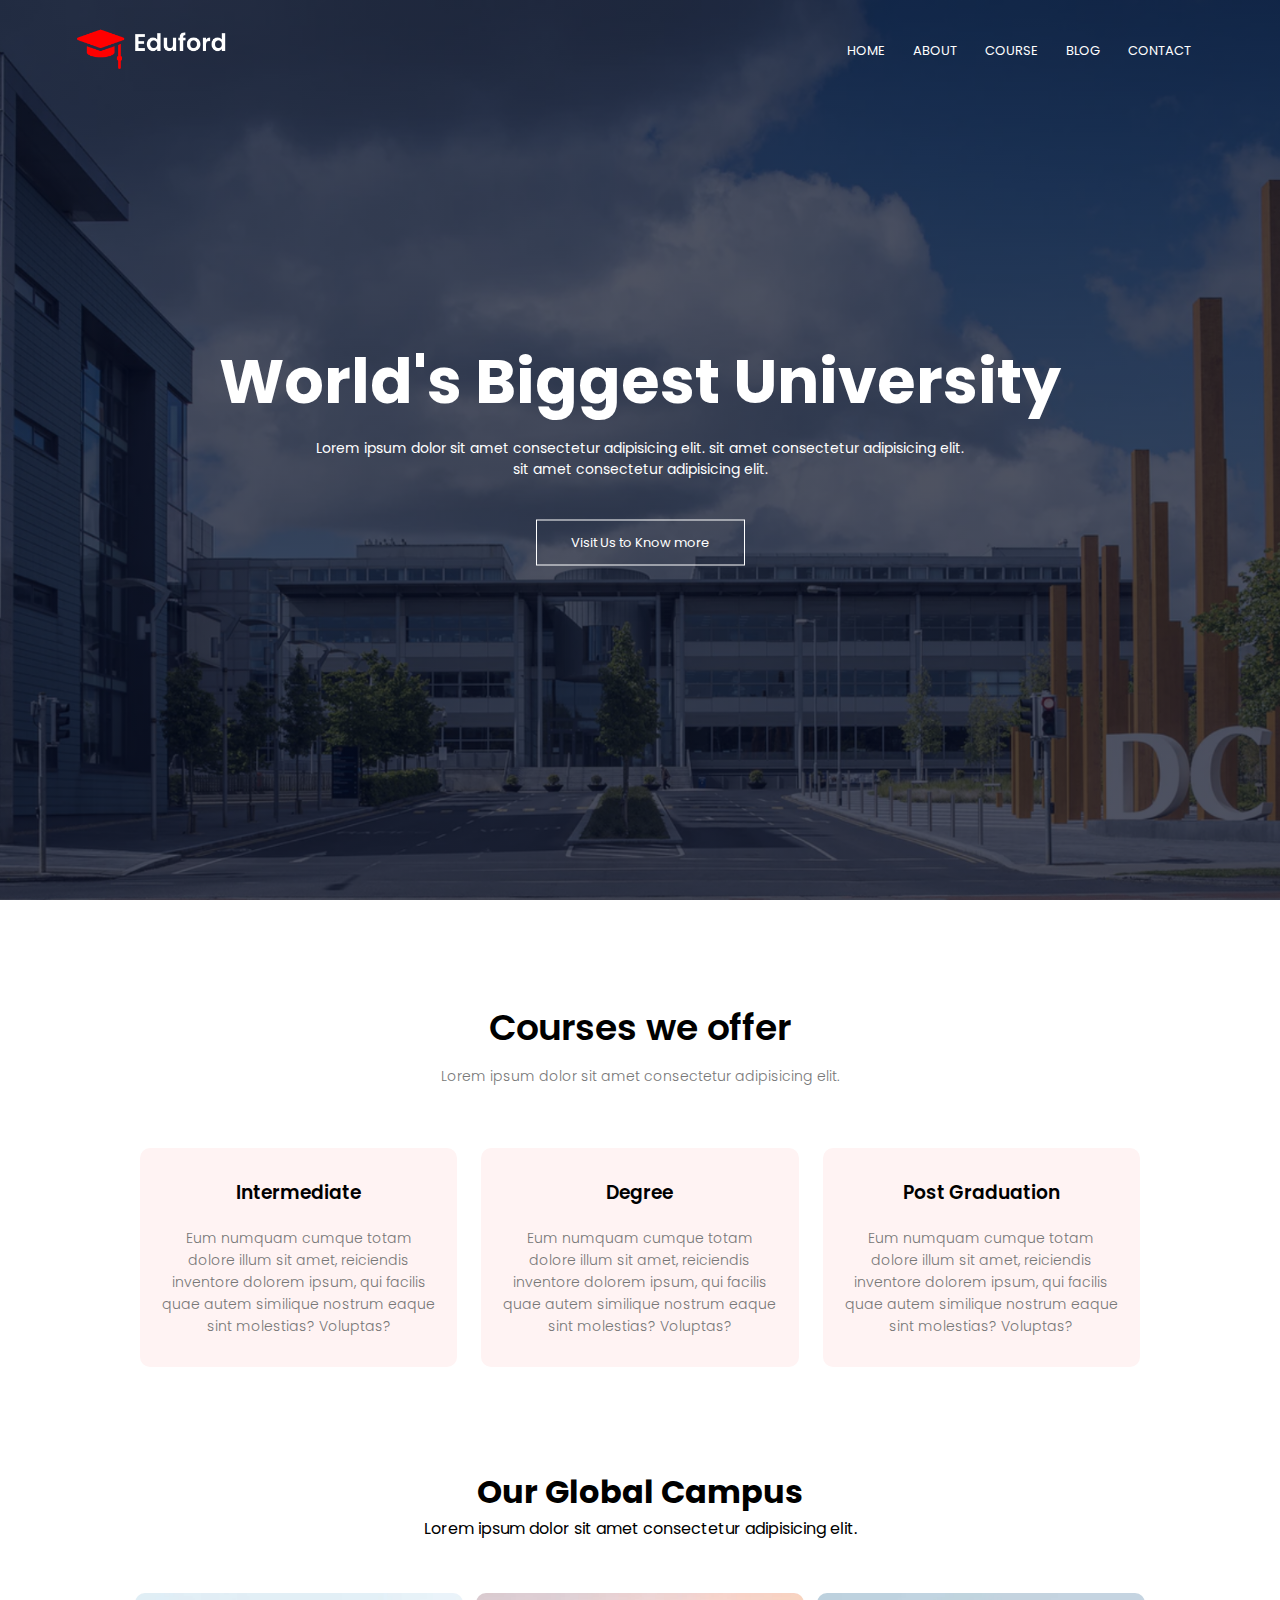
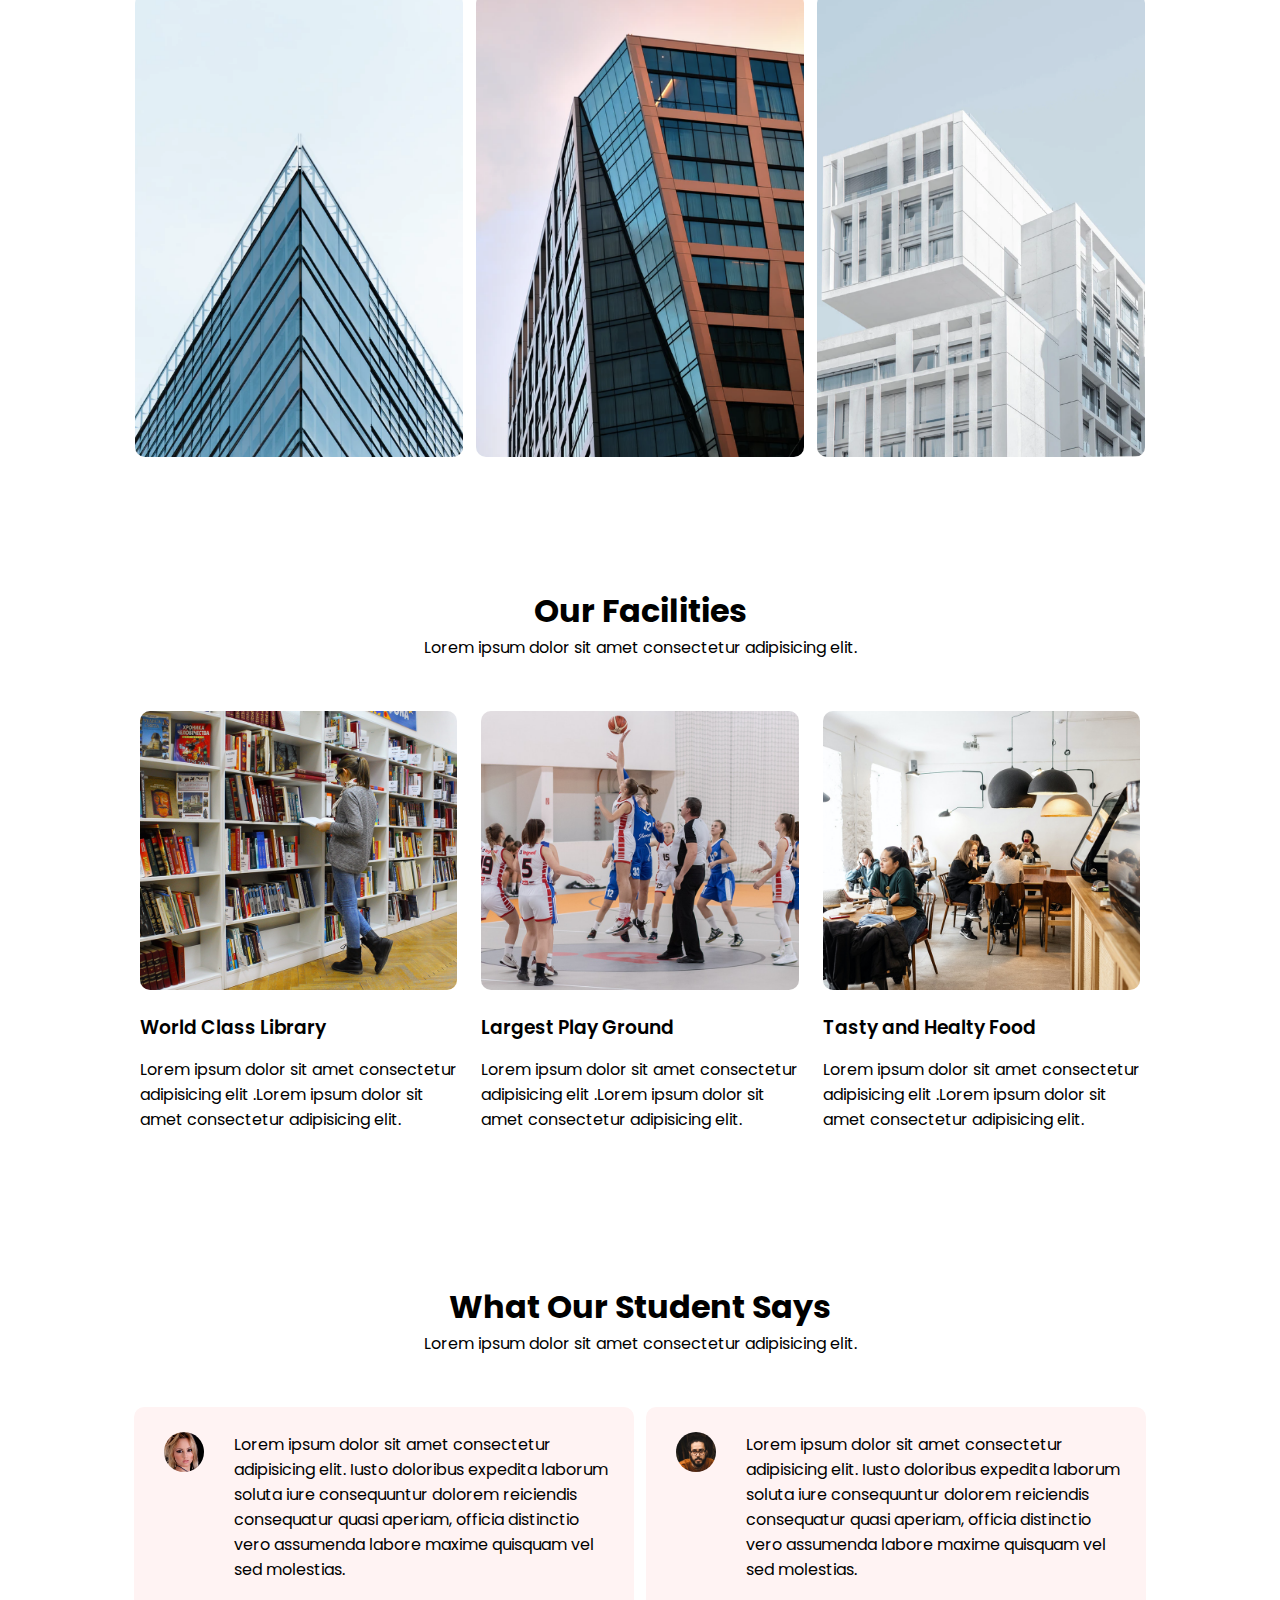
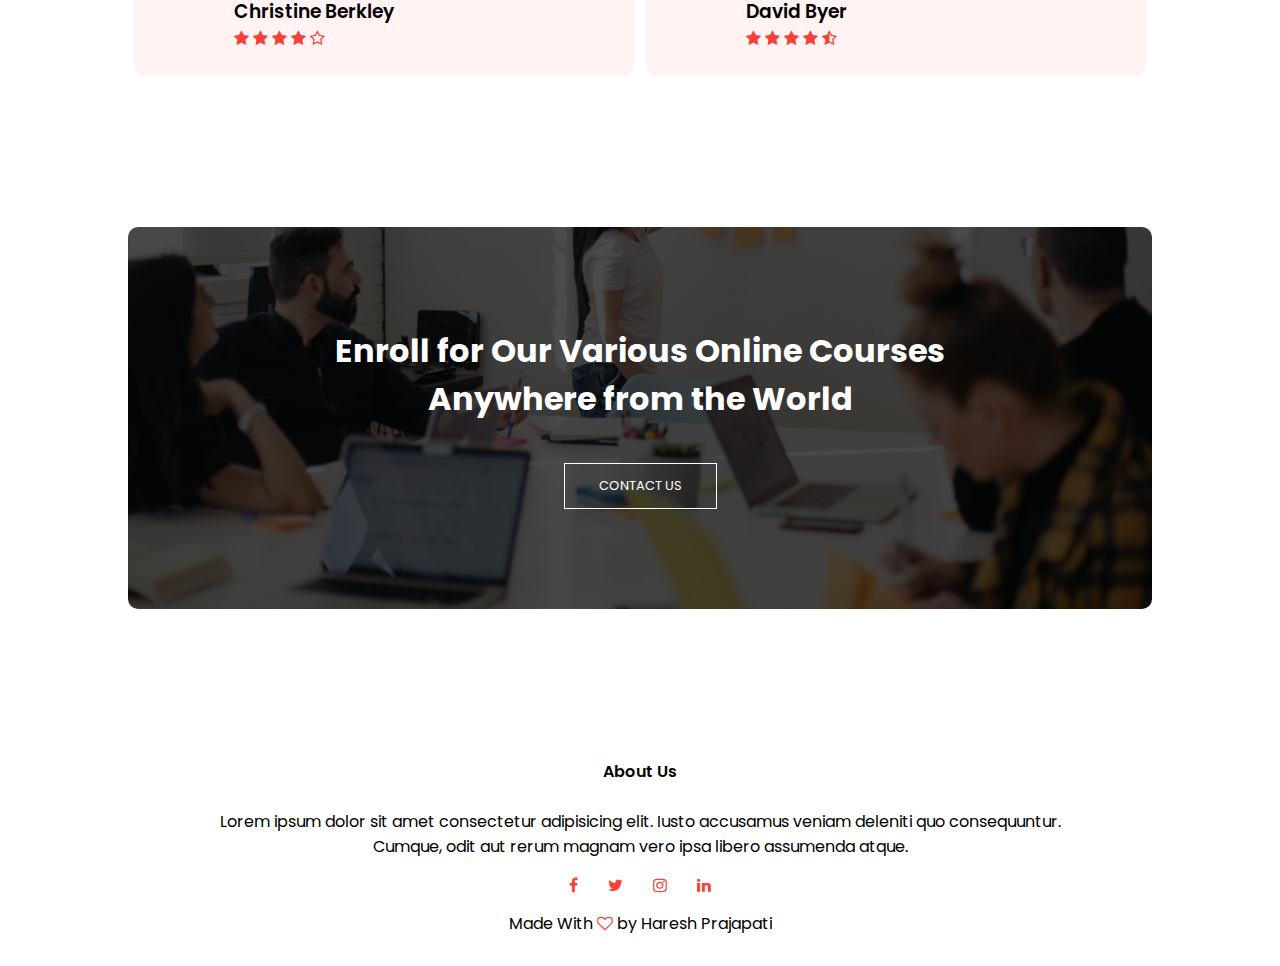
<file: HTML/Index.html>
<!DOCTYPE html>
<html lang="en">

<head>
  <meta charset="UTF-8">
  <meta http-equiv="X-UA-Compatible" content="IE=edge">
  <meta name="viewport" content="width=device-width, initial-scale=1.0">
  <link rel="stylesheet" href="../CSS/style.css">
  <link rel="preconnect" href="https://fonts.gstatic.com">
  <link href="https://fonts.googleapis.com/css2?family=Poppins:wght@100;200;300;400;600;700&display=swap"
    rel="stylesheet">
  <link rel="stylesheet" href="https://stackpath.bootstrapcdn.com/font-awesome/4.7.0/css/font-awesome.min.css">
  <title>University Website Design</title>
</head>

<body>
  <section class="header">
    <nav>
      <a href="Index.html"><img src="../IMAGES/logo.png" alt=""></a>
      <div class="nav-links" id="navlinks">
        <i class="fa fa-times" onclick="hidemenu()"></i>
        <ul>
          <li><a href="Index.html">HOME</a></li>
          <li><a href="About.html">ABOUT</a></li>
          <li><a href="Course.html">COURSE</a></li>
          <li><a href="Blog.html">BLOG</a></li>
          <li><a href="Contact.html">CONTACT</a></li>
        </ul>
      </div>
      <i class="fa fa-bars" onclick="showmenu()"></i>
    </nav>

    <div class="text-box">
      <h1>World's Biggest University</h1>
      <p>Lorem ipsum dolor sit amet consectetur adipisicing elit. sit amet consectetur adipisicing elit.<br>sit amet
        consectetur adipisicing elit.</p>
      <a href="#" class="hero-btn">Visit Us to Know more</a>
    </div>
  </section>


  <!-- ----- Course ----- -->

  <section class="course">
    <h1>Courses we offer</h1>
    <p>Lorem ipsum dolor sit amet consectetur adipisicing elit.</p>
    <div class="row">
      <div class="course-col">
        <h3>Intermediate</h3>
        <p>Eum numquam cumque totam dolore illum sit amet, reiciendis inventore dolorem ipsum, qui facilis quae autem
          similique nostrum eaque sint molestias? Voluptas?</p>
      </div>

      <div class="course-col">
        <h3>Degree</h3>
        <p>Eum numquam cumque totam dolore illum sit amet, reiciendis inventore dolorem ipsum, qui facilis quae autem
          similique nostrum eaque sint molestias? Voluptas?</p>
      </div>

      <div class="course-col">
        <h3>Post Graduation</h3>
        <p>Eum numquam cumque totam dolore illum sit amet, reiciendis inventore dolorem ipsum, qui facilis quae autem
          similique nostrum eaque sint molestias? Voluptas?</p>
      </div>
    </div>
  </section>


  <!-- ----- Campus ----- -->


  <section class="campus">
    <h1>Our Global Campus</h1>
    <p>Lorem ipsum dolor sit amet consectetur adipisicing elit.</p>
    <div class="row">
      <div class="campus-col">
        <img src="../IMAGES/london.png" alt="">
        <div class="layer">
          <h3>LONDON</h3>
        </div>
      </div>

      <div class="campus-col">
        <img src="../IMAGES/newyork.png" alt="">
        <div class="layer">
          <h3>NEW YORK</h3>
        </div>
      </div>

      <div class="campus-col">
        <img src="../IMAGES/washington.png" alt="">
        <div class="layer">
          <h3>WASHINGTON</h3>
        </div>
      </div>
    </div>
  </section>


  <!-- ----- Facilities ----- -->

  <section class="facilities">
    <h1>Our Facilities</h1>
    <p>Lorem ipsum dolor sit amet consectetur adipisicing elit.</p>
    <div class="row">
      <div class="facilities-col">
        <img src="../IMAGES/library.png" alt="">
        <h3>World Class Library</h3>
        <p>Lorem ipsum dolor sit amet consectetur adipisicing elit .Lorem ipsum dolor sit amet consectetur adipisicing
          elit.</p>
      </div>

      <div class="facilities-col">
        <img src="../IMAGES/basketball.png" alt="">
        <h3>Largest Play Ground</h3>
        <p>Lorem ipsum dolor sit amet consectetur adipisicing elit .Lorem ipsum dolor sit amet consectetur adipisicing
          elit.</p>
      </div>

      <div class="facilities-col">
        <img src="../IMAGES/cafeteria.png" alt="">
        <h3>Tasty and Healty Food</h3>
        <p>Lorem ipsum dolor sit amet consectetur adipisicing elit .Lorem ipsum dolor sit amet consectetur adipisicing
          elit.</p>
      </div>
    </div>
  </section>



  <!-- ----- Testimonials ------ -->

  <section class="testimonials">
    <h1>What Our Student Says</h1>
    <p>Lorem ipsum dolor sit amet consectetur adipisicing elit.</p>
    <div class="row">
      <div class="testimonial-col">
        <img src="../IMAGES/user1.jpg" alt="">
        <div>
          <p>Lorem ipsum dolor sit amet consectetur adipisicing elit. Iusto doloribus expedita laborum soluta iure
            consequuntur dolorem reiciendis consequatur quasi aperiam, officia distinctio vero assumenda labore maxime
            quisquam vel sed molestias.</p>
          <h3>Christine Berkley</h3>
          <i class="fa fa-star"></i>
          <i class="fa fa-star"></i>
          <i class="fa fa-star"></i>
          <i class="fa fa-star"></i>
          <i class="fa fa-star-o"></i>
        </div>
      </div>

      <div class="testimonial-col">
        <img src="../IMAGES/user2.jpg" alt="">
        <div>
          <p>Lorem ipsum dolor sit amet consectetur adipisicing elit. Iusto doloribus expedita laborum soluta iure
            consequuntur dolorem reiciendis consequatur quasi aperiam, officia distinctio vero assumenda labore maxime
            quisquam vel sed molestias.</p>
          <h3>David Byer</h3>
          <i class="fa fa-star"></i>
          <i class="fa fa-star"></i>
          <i class="fa fa-star"></i>
          <i class="fa fa-star"></i>
          <i class="fa fa-star-half-o"></i>
        </div>
      </div>
    </div>
  </section>




  <!-- ----- Call to Action ----- -->


  <section class="cta">
    <h1>Enroll for Our Various Online Courses <br> Anywhere from the World</h1>
    <a href="#" class="hero-btn">CONTACT US</a>
  </section>


  <!-- ----- Footer ----- -->

  <section class="footer">
    <h4>About Us</h4>
    <p>Lorem ipsum dolor sit amet consectetur adipisicing elit. Iusto accusamus veniam deleniti quo consequuntur. <br>
      Cumque, odit aut rerum magnam vero ipsa libero assumenda atque.</p>
    <div class="icons">
      <i class="fa fa-facebook"></i>
      <i class="fa fa-twitter"></i>
      <i class="fa fa-instagram"></i>
      <i class="fa fa-linkedin"></i>
    </div>
    <p>Made With <i class="fa fa-heart-o"></i> by Haresh Prajapati</p>
  </section>

  <!-- Javascript for menubar for small screen -->
  <script>
    var navlinks = document.getElementById("navlinks");

    function showmenu() {
      navlinks.style.right = "0";
    }

    function hidemenu() {
      navlinks.style.right = "-200px";
    }
  </script>

</body>

</html>
</file>
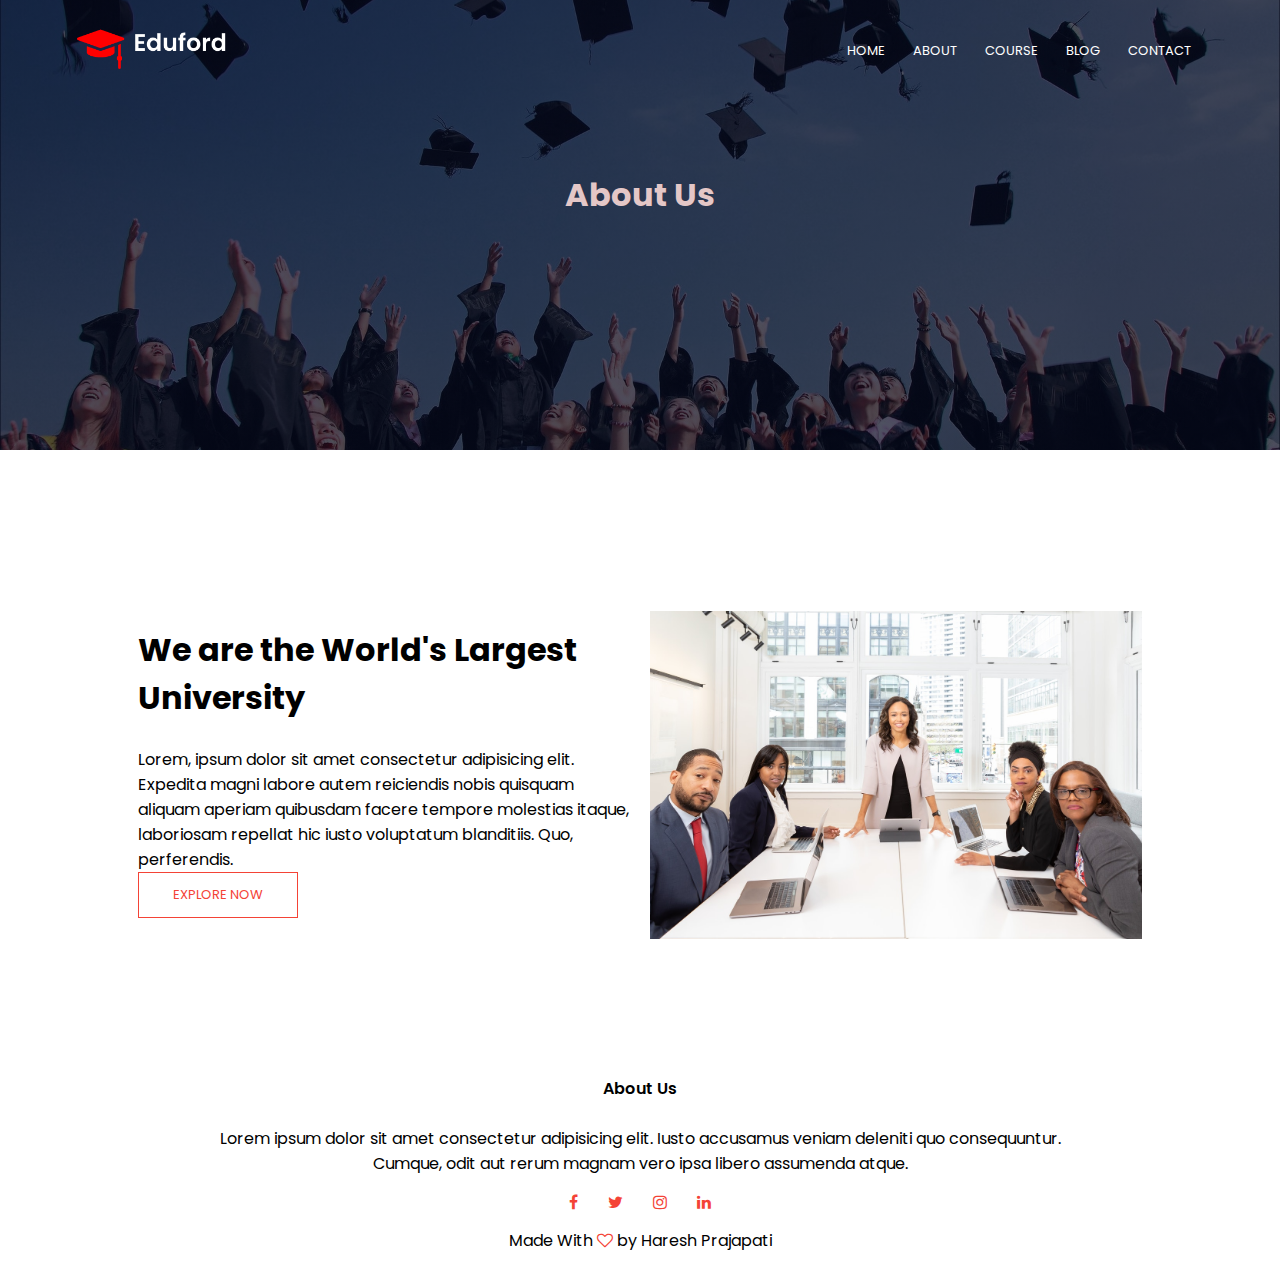
<file: HTML/About.html>
<!DOCTYPE html>
<html lang="en">

<head>
  <meta charset="UTF-8">
  <meta http-equiv="X-UA-Compatible" content="IE=edge">
  <meta name="viewport" content="width=device-width, initial-scale=1.0">
  <link rel="stylesheet" href="../CSS/style.css">
  <link rel="preconnect" href="https://fonts.gstatic.com">
  <link href="https://fonts.googleapis.com/css2?family=Poppins:wght@100;200;300;400;600;700&display=swap"
    rel="stylesheet">
  <link rel="stylesheet" href="https://stackpath.bootstrapcdn.com/font-awesome/4.7.0/css/font-awesome.min.css">
  <title>University Website Design</title>
</head>

<body>
  <section class="sub-header">
    <nav>
      <a href="Index.html"><img src="../IMAGES/logo.png" alt=""></a>
      <div class="nav-links" id="navlinks">
        <i class="fa fa-times" onclick="hidemenu()"></i>
        <ul>
          <li><a href="Index.html">HOME</a></li>
          <li><a href="About.html">ABOUT</a></li>
          <li><a href="Course.html">COURSE</a></li>
          <li><a href="Blog.html">BLOG</a></li>
          <li><a href="Contact.html">CONTACT</a></li>
        </ul>
      </div>
      <i class="fa fa-bars" onclick="showmenu()"></i>
    </nav>

    <h1>About Us</h1>

  </section>


  <!-- ----- About Us Content -----  -->


  <section class="about-us">
    <div class="row">
      <div class="about-col">
        <h1>We are the World's Largest University</h1>
        <p>Lorem, ipsum dolor sit amet consectetur adipisicing elit. Expedita magni labore autem reiciendis nobis
          quisquam aliquam aperiam quibusdam facere tempore molestias itaque, laboriosam repellat hic iusto voluptatum
          blanditiis. Quo, perferendis.</p>
        <a href="#" class="hero-btn red-btn">EXPLORE NOW</a>
      </div>
      <div class="about-col">
        <img src="../IMAGES/about.jpg" alt="">
      </div>
    </div>
  </section>


  <!-- ----- Footer ----- -->

  <section class="footer">
    <h4>About Us</h4>
    <p>Lorem ipsum dolor sit amet consectetur adipisicing elit. Iusto accusamus veniam deleniti quo consequuntur. <br>
      Cumque, odit aut rerum magnam vero ipsa libero assumenda atque.</p>
    <div class="icons">
      <i class="fa fa-facebook"></i>
      <i class="fa fa-twitter"></i>
      <i class="fa fa-instagram"></i>
      <i class="fa fa-linkedin"></i>
    </div>
    <p>Made With <i class="fa fa-heart-o"></i> by Haresh Prajapati</p>
  </section>

  <!-- Javascript for menubar for small screen -->
  <script>
    var navlinks = document.getElementById("navlinks");

    function showmenu() {
      navlinks.style.right = "0";
    }

    function hidemenu() {
      navlinks.style.right = "-200px";
    }
  </script>

</body>

</html>
</file>
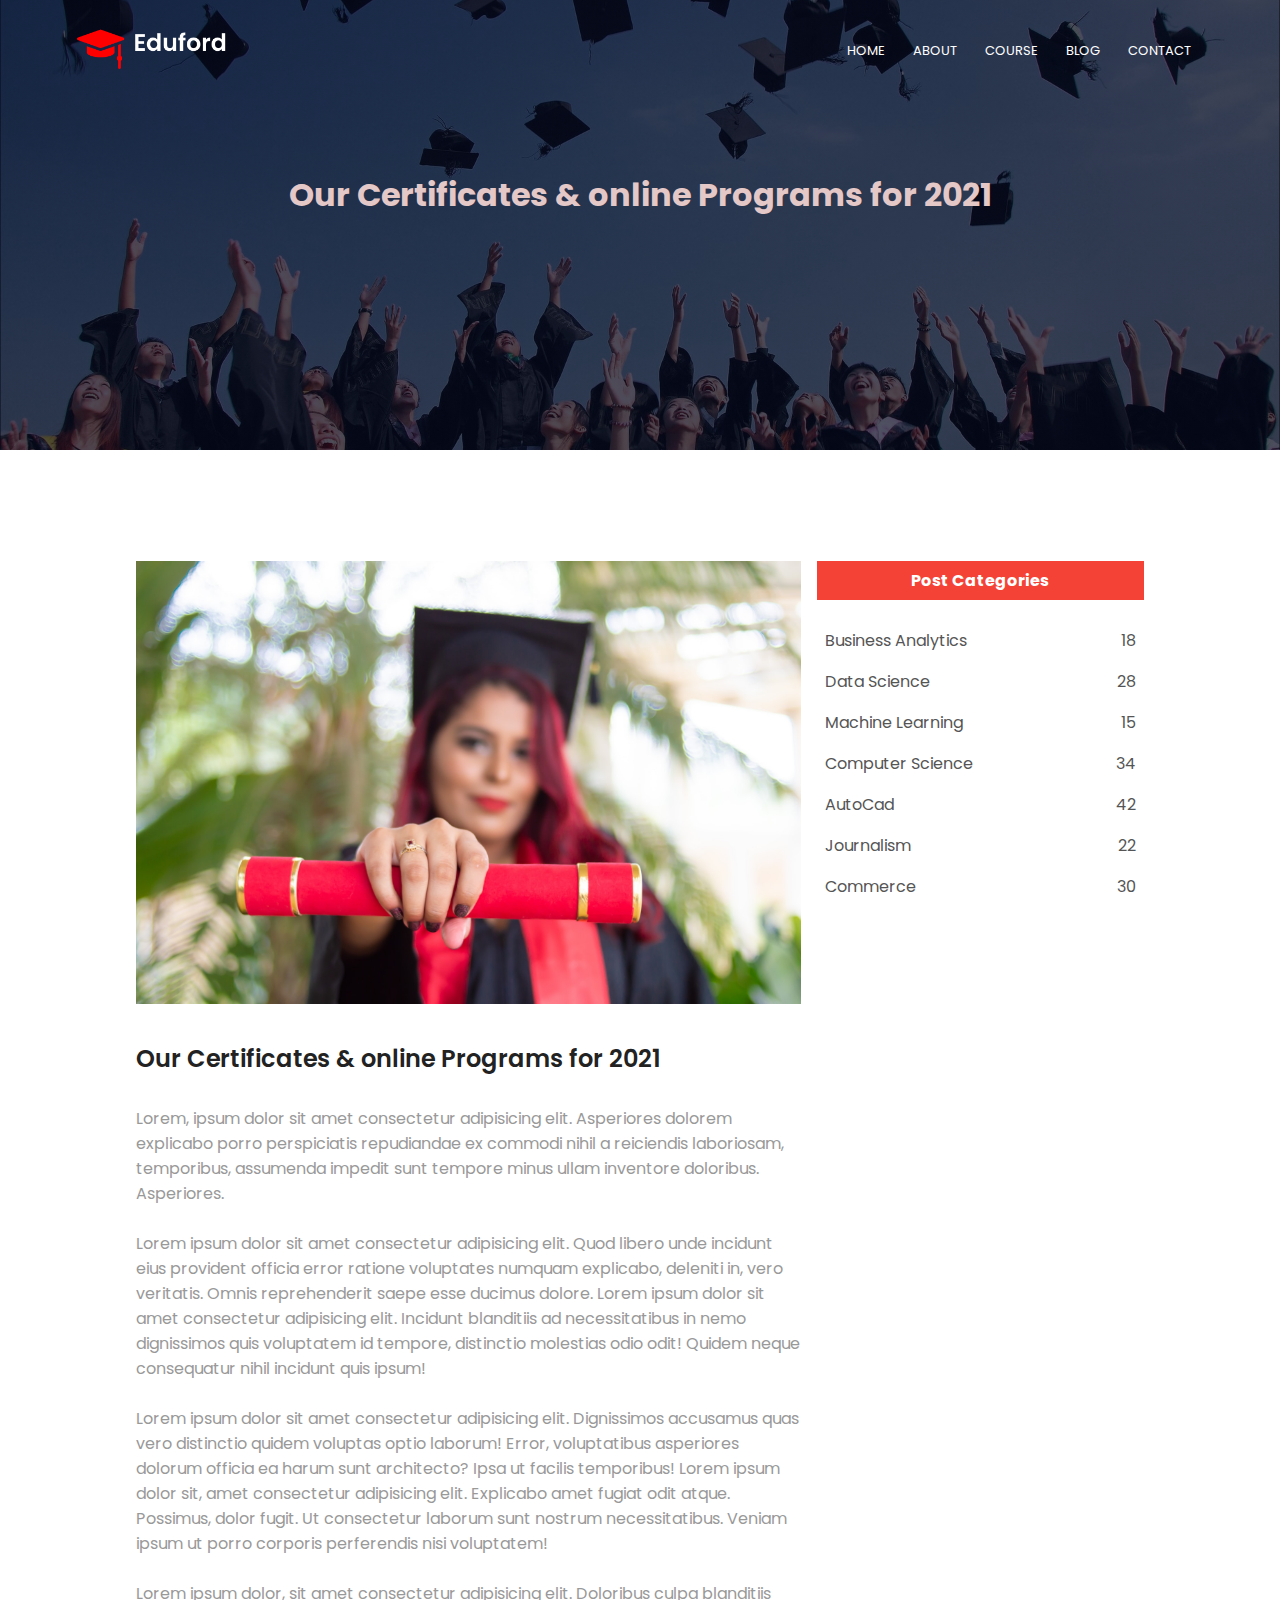
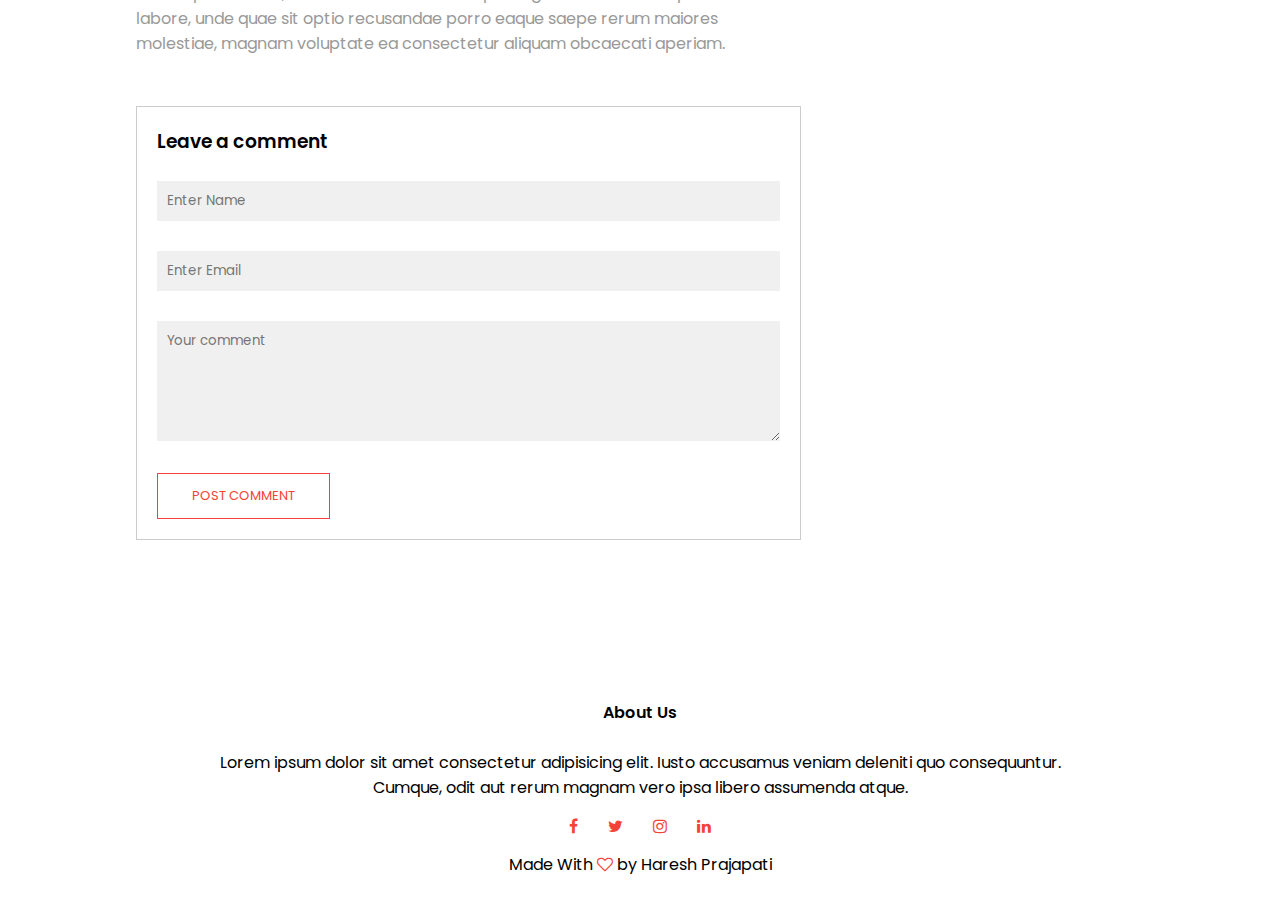
<file: HTML/Blog.html>
<!DOCTYPE html>
<html lang="en">

<head>
  <meta charset="UTF-8">
  <meta http-equiv="X-UA-Compatible" content="IE=edge">
  <meta name="viewport" content="width=device-width, initial-scale=1.0">
  <link rel="stylesheet" href="../CSS/style.css">
  <link rel="preconnect" href="https://fonts.gstatic.com">
  <link href="https://fonts.googleapis.com/css2?family=Poppins:wght@100;200;300;400;600;700&display=swap"
    rel="stylesheet">
  <link rel="stylesheet" href="https://stackpath.bootstrapcdn.com/font-awesome/4.7.0/css/font-awesome.min.css">
  <title>University Website Design</title>
</head>

<body>
  <section class="sub-header">
    <nav>
      <a href="Index.html"><img src="../IMAGES/logo.png" alt=""></a>
      <div class="nav-links" id="navlinks">
        <i class="fa fa-times" onclick="hidemenu()"></i>
        <ul>
          <li><a href="Index.html">HOME</a></li>
          <li><a href="About.html">ABOUT</a></li>
          <li><a href="Course.html">COURSE</a></li>
          <li><a href="Blog.html">BLOG</a></li>
          <li><a href="Contact.html">CONTACT</a></li>
        </ul>
      </div>
      <i class="fa fa-bars" onclick="showmenu()"></i>
    </nav>
    <h1>Our Certificates & online Programs for 2021</h1>
  </section>



  <!-- ----- Blog Page Content ----- -->



  <section class="blog-content">
    <div class="row">
      <div class="blog-left">
        <img src="../IMAGES/certificate.jpg" alt="">
        <h2>Our Certificates & online Programs for 2021</h2>
        <p>Lorem, ipsum dolor sit amet consectetur adipisicing elit. Asperiores dolorem explicabo porro perspiciatis
          repudiandae ex commodi nihil a reiciendis laboriosam, temporibus, assumenda impedit sunt tempore minus ullam
          inventore doloribus. Asperiores.</p>
        <br>
        <p>Lorem ipsum dolor sit amet consectetur adipisicing elit. Quod libero unde incidunt eius provident officia
          error ratione voluptates numquam explicabo, deleniti in, vero veritatis. Omnis reprehenderit saepe esse
          ducimus dolore. Lorem ipsum dolor sit amet consectetur adipisicing elit. Incidunt blanditiis ad necessitatibus
          in nemo dignissimos quis voluptatem id tempore, distinctio molestias odio odit! Quidem neque consequatur nihil
          incidunt quis ipsum!</p>
        <br>
        <p>Lorem ipsum dolor sit amet consectetur adipisicing elit. Dignissimos accusamus quas vero distinctio quidem
          voluptas optio laborum! Error, voluptatibus asperiores dolorum officia ea harum sunt architecto? Ipsa ut
          facilis temporibus! Lorem ipsum dolor sit, amet consectetur adipisicing elit. Explicabo amet fugiat odit
          atque. Possimus, dolor fugit. Ut consectetur laborum sunt nostrum necessitatibus. Veniam ipsum ut porro
          corporis perferendis nisi voluptatem!</p>
        <br>
        <p>Lorem ipsum dolor, sit amet consectetur adipisicing elit. Doloribus culpa blanditiis labore, unde quae sit
          optio recusandae porro eaque saepe rerum maiores molestiae, magnam voluptate ea consectetur aliquam obcaecati
          aperiam.</p>

        <div class="comment-box">
          <h3>Leave a comment</h3>
          <form action="" class="comment-form">
            <input type="text" placeholder="Enter Name">
            <input type="email" placeholder="Enter Email">
            <textarea rows="5" placeholder="Your comment"></textarea>
            <button type="submit" class="hero-btn red-btn">POST COMMENT</button>
          </form>
        </div>

      </div>

      <div class="blog-right">
        <h3>Post Categories</h3>
        <div>
          <span>Business Analytics</span>
          <span>18</span>
        </div>

        <div>
          <span>Data Science</span>
          <span>28</span>
        </div>

        <div>
          <span>Machine Learning</span>
          <span>15</span>
        </div>

        <div>
          <span>Computer Science</span>
          <span>34</span>
        </div>

        <div>
          <span>AutoCad</span>
          <span>42</span>
        </div>

        <div>
          <span>Journalism</span>
          <span>22</span>
        </div>

        <div>
          <span>Commerce</span>
          <span>30</span>
        </div>
      </div>
    </div>
  </section>


  <!-- ----- Footer ----- -->


  <section class="footer">
    <h4>About Us</h4>
    <p>Lorem ipsum dolor sit amet consectetur adipisicing elit. Iusto accusamus veniam deleniti quo consequuntur. <br>
      Cumque, odit aut rerum magnam vero ipsa libero assumenda atque.</p>
    <div class="icons">
      <i class="fa fa-facebook"></i>
      <i class="fa fa-twitter"></i>
      <i class="fa fa-instagram"></i>
      <i class="fa fa-linkedin"></i>
    </div>
    <p>Made With <i class="fa fa-heart-o"></i> by Haresh Prajapati</p>
  </section>

  <!-- Javascript for menubar for small screen -->
  <script>
    var navlinks = document.getElementById("navlinks");

    function showmenu() {
      navlinks.style.right = "0";
    }

    function hidemenu() {
      navlinks.style.right = "-200px";
    }
  </script>

</body>

</html>
</file>
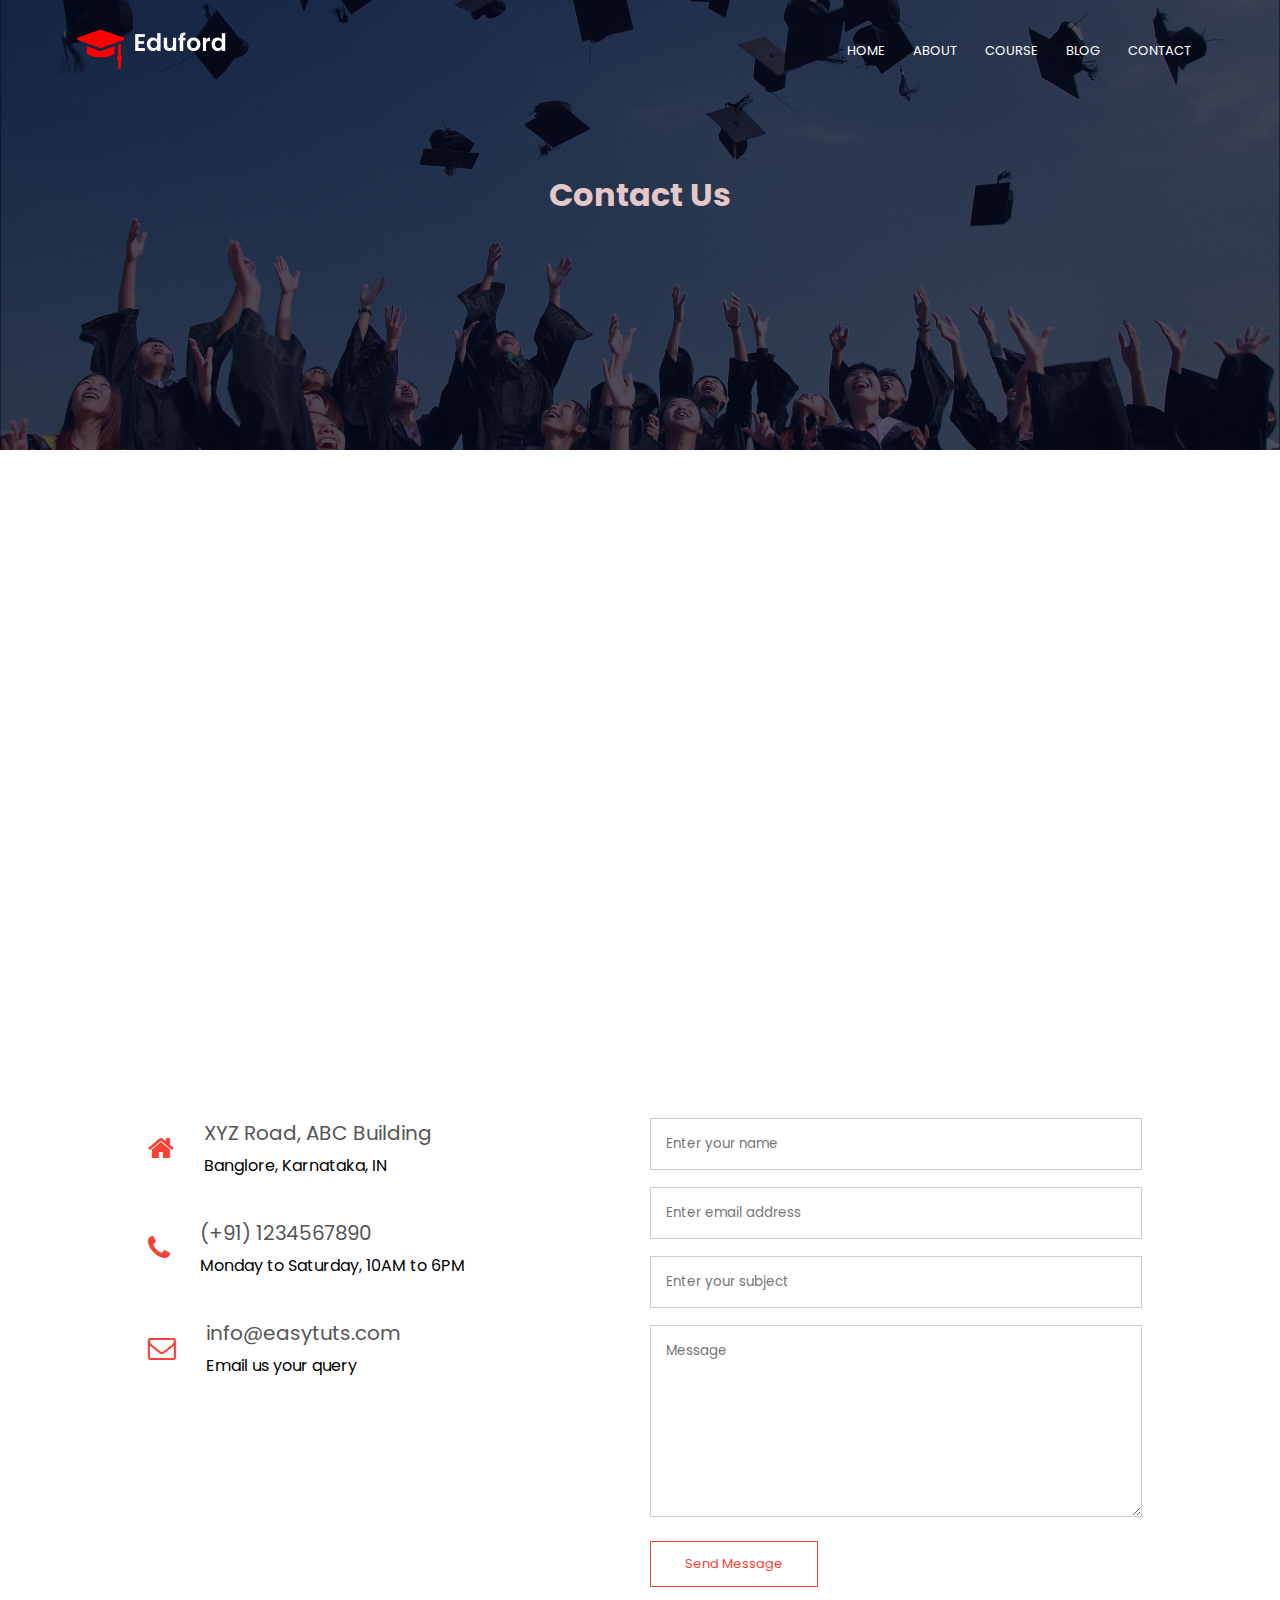
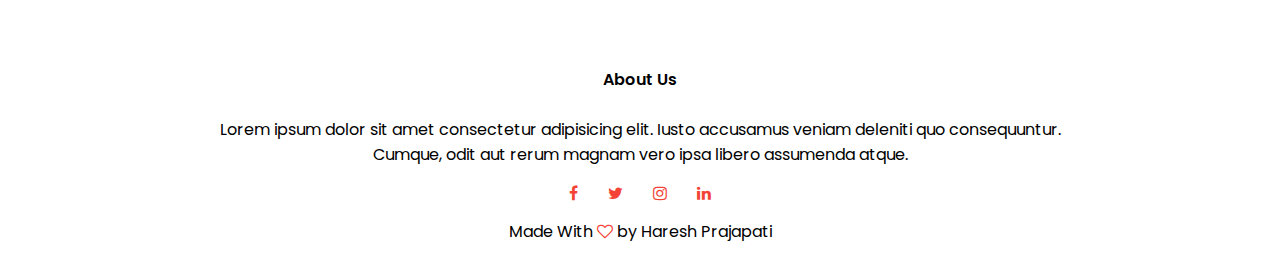
<file: HTML/Contact.html>
<!DOCTYPE html>
<html lang="en">

<head>
  <meta charset="UTF-8">
  <meta http-equiv="X-UA-Compatible" content="IE=edge">
  <meta name="viewport" content="width=device-width, initial-scale=1.0">
  <link rel="stylesheet" href="../CSS/style.css">
  <link rel="preconnect" href="https://fonts.gstatic.com">
  <link href="https://fonts.googleapis.com/css2?family=Poppins:wght@100;200;300;400;600;700&display=swap"
    rel="stylesheet">
  <link rel="stylesheet" href="https://stackpath.bootstrapcdn.com/font-awesome/4.7.0/css/font-awesome.min.css">
  <title>University Website Design</title>
</head>

<body>
  <section class="sub-header">
    <nav>
      <a href="Index.html"><img src="../IMAGES/logo.png" alt=""></a>
      <div class="nav-links" id="navlinks">
        <i class="fa fa-times" onclick="hidemenu()"></i>
        <ul>
          <li><a href="Index.html">HOME</a></li>
          <li><a href="About.html">ABOUT</a></li>
          <li><a href="Course.html">COURSE</a></li>
          <li><a href="Blog.html">BLOG</a></li>
          <li><a href="Contact.html">CONTACT</a></li>
        </ul>
      </div>
      <i class="fa fa-bars" onclick="showmenu()"></i>
    </nav>

    <h1>Contact Us</h1>

  </section>


  <!-- ----- Contact Us -----  -->


  <section class="location">
    <iframe
      src="https://www.google.com/maps/embed?pb=!1m18!1m12!1m3!1d497698.6600725685!2d77.35073295903771!3d12.954517012303143!2m3!1f0!2f0!3f0!3m2!1i1024!2i768!4f13.1!3m3!1m2!1s0x3bae1670c9b44e6d%3A0xf8dfc3e8517e4fe0!2sBengaluru%2C%20Karnataka!5e0!3m2!1sen!2sin!4v1620970726078!5m2!1sen!2sin"
      width="600" height="450" style="border:0;" allowfullscreen="" loading="lazy"></iframe>
  </section>

  <section class="contact-us">
    <div class="row">
      <div class="contact-col">
        <div>
          <i class="fa fa-home"></i>
          <span>
            <h5>XYZ Road, ABC Building</h5>
            <p>Banglore, Karnataka, IN</p>
          </span>
        </div>

        <div>
          <i class="fa fa-phone"></i>
          <span>
            <h5>(+91) 1234567890</h5>
            <p>Monday to Saturday, 10AM to 6PM</p>
          </span>
        </div>

        <div>
          <i class="fa fa-envelope-o"></i>
          <span>
            <h5>info@easytuts.com</h5>
            <p>Email us your query</p>
          </span>
        </div>
      </div>

      <div class="contact-col">
        <form action="">
          <input type="text" placeholder="Enter your name" required>
          <input type="email" placeholder="Enter email address" required>
          <input type="text" placeholder="Enter your subject" required>
          <textarea rows="8" placeholder="Message" required></textarea>
          <button type="submit" class="hero-btn red-btn">Send Message</button>
        </form>
      </div>
    </div>
  </section>

  <!-- ----- Footer ----- -->

  <section class="footer">
    <h4>About Us</h4>
    <p>Lorem ipsum dolor sit amet consectetur adipisicing elit. Iusto accusamus veniam deleniti quo consequuntur. <br>
      Cumque, odit aut rerum magnam vero ipsa libero assumenda atque.</p>
    <div class="icons">
      <i class="fa fa-facebook"></i>
      <i class="fa fa-twitter"></i>
      <i class="fa fa-instagram"></i>
      <i class="fa fa-linkedin"></i>
    </div>
    <p>Made With <i class="fa fa-heart-o"></i> by Haresh Prajapati</p>
  </section>

  <!-- Javascript for menubar for small screen -->
  <script>
    var navlinks = document.getElementById("navlinks");

    function showmenu() {
      navlinks.style.right = "0";
    }

    function hidemenu() {
      navlinks.style.right = "-200px";
    }
  </script>

</body>

</html>
</file>
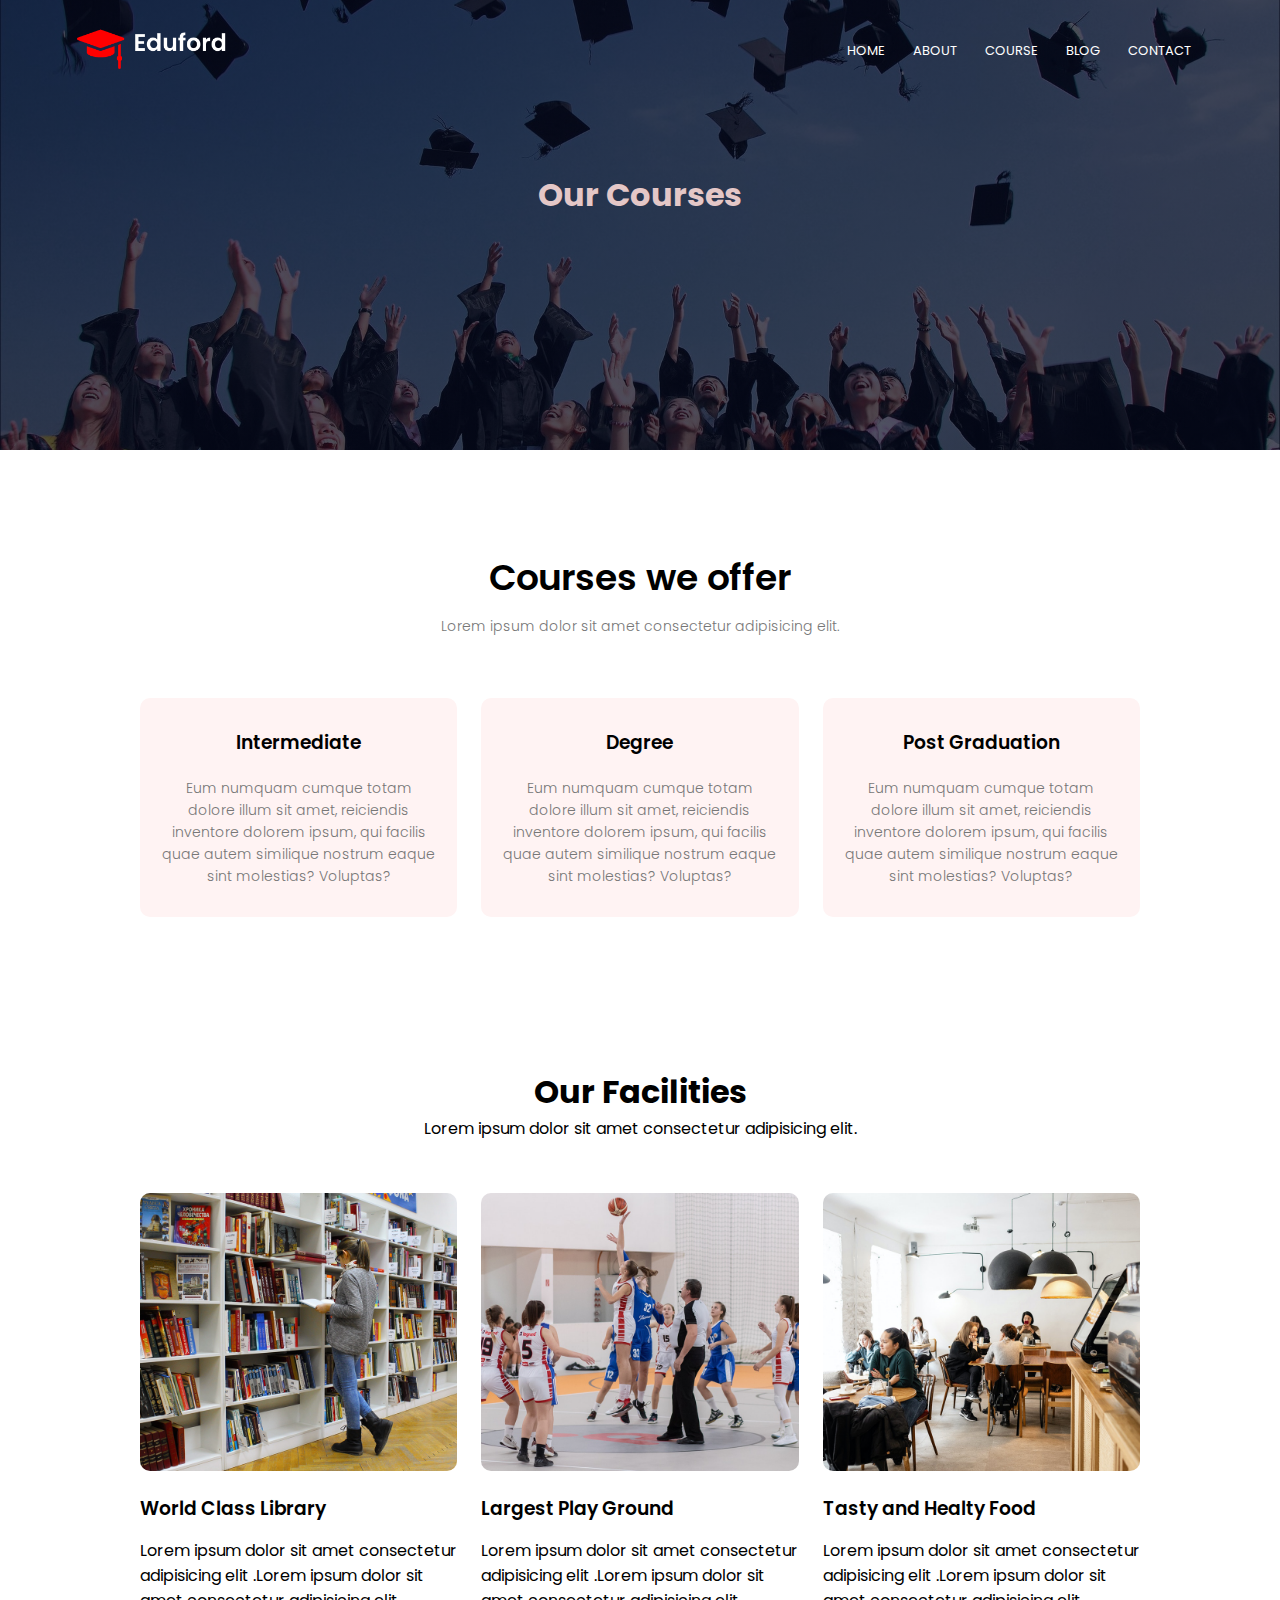
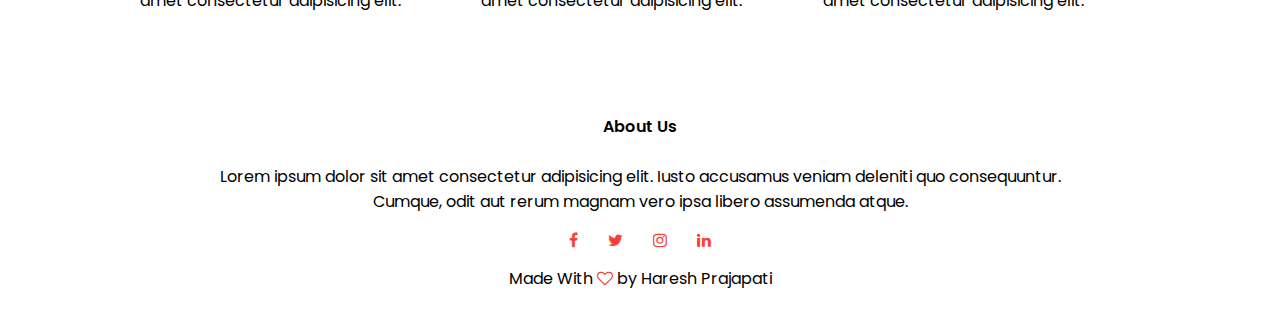
<file: HTML/Course.html>
<!DOCTYPE html>
<html lang="en">

<head>
  <meta charset="UTF-8">
  <meta http-equiv="X-UA-Compatible" content="IE=edge">
  <meta name="viewport" content="width=device-width, initial-scale=1.0">
  <link rel="stylesheet" href="../CSS/style.css">
  <link rel="preconnect" href="https://fonts.gstatic.com">
  <link href="https://fonts.googleapis.com/css2?family=Poppins:wght@100;200;300;400;600;700&display=swap"
    rel="stylesheet">
  <link rel="stylesheet" href="https://stackpath.bootstrapcdn.com/font-awesome/4.7.0/css/font-awesome.min.css">
  <title>University Website Design</title>
</head>

<body>
  <section class="sub-header">
    <nav>
      <a href="Index.html"><img src="../IMAGES/logo.png" alt=""></a>
      <div class="nav-links" id="navlinks">
        <i class="fa fa-times" onclick="hidemenu()"></i>
        <ul>
          <li><a href="Index.html">HOME</a></li>
          <li><a href="About.html">ABOUT</a></li>
          <li><a href="Course.html">COURSE</a></li>
          <li><a href="Blog.html">BLOG</a></li>
          <li><a href="Contact.html">CONTACT</a></li>
        </ul>
      </div>
      <i class="fa fa-bars" onclick="showmenu()"></i>
    </nav>
    <h1>Our Courses</h1>
  </section>


  <!-- ----- Courses ----- -->


  <section class="course">
    <h1>Courses we offer</h1>
    <p>Lorem ipsum dolor sit amet consectetur adipisicing elit.</p>
    <div class="row">
      <div class="course-col">
        <h3>Intermediate</h3>
        <p>Eum numquam cumque totam dolore illum sit amet, reiciendis inventore dolorem ipsum, qui facilis quae autem
          similique nostrum eaque sint molestias? Voluptas?</p>
      </div>

      <div class="course-col">
        <h3>Degree</h3>
        <p>Eum numquam cumque totam dolore illum sit amet, reiciendis inventore dolorem ipsum, qui facilis quae autem
          similique nostrum eaque sint molestias? Voluptas?</p>
      </div>

      <div class="course-col">
        <h3>Post Graduation</h3>
        <p>Eum numquam cumque totam dolore illum sit amet, reiciendis inventore dolorem ipsum, qui facilis quae autem
          similique nostrum eaque sint molestias? Voluptas?</p>
      </div>
    </div>
  </section>



  <!-- ----- Facilities ----- -->



  <section class="facilities">
    <h1>Our Facilities</h1>
    <p>Lorem ipsum dolor sit amet consectetur adipisicing elit.</p>
    <div class="row">
      <div class="facilities-col">
        <img src="../IMAGES/library.png" alt="">
        <h3>World Class Library</h3>
        <p>Lorem ipsum dolor sit amet consectetur adipisicing elit .Lorem ipsum dolor sit amet consectetur adipisicing
          elit.</p>
      </div>

      <div class="facilities-col">
        <img src="../IMAGES/basketball.png" alt="">
        <h3>Largest Play Ground</h3>
        <p>Lorem ipsum dolor sit amet consectetur adipisicing elit .Lorem ipsum dolor sit amet consectetur adipisicing
          elit.</p>
      </div>

      <div class="facilities-col">
        <img src="../IMAGES/cafeteria.png" alt="">
        <h3>Tasty and Healty Food</h3>
        <p>Lorem ipsum dolor sit amet consectetur adipisicing elit .Lorem ipsum dolor sit amet consectetur adipisicing
          elit.</p>
      </div>
    </div>
  </section>



  <!-- ----- Footer ----- -->


  <section class="footer">
    <h4>About Us</h4>
    <p>Lorem ipsum dolor sit amet consectetur adipisicing elit. Iusto accusamus veniam deleniti quo consequuntur. <br>
      Cumque, odit aut rerum magnam vero ipsa libero assumenda atque.</p>
    <div class="icons">
      <i class="fa fa-facebook"></i>
      <i class="fa fa-twitter"></i>
      <i class="fa fa-instagram"></i>
      <i class="fa fa-linkedin"></i>
    </div>
    <p>Made With <i class="fa fa-heart-o"></i> by Haresh Prajapati</p>
  </section>

  <!-- Javascript for menubar for small screen -->
  <script>
    var navlinks = document.getElementById("navlinks");

    function showmenu() {
      navlinks.style.right = "0";
    }

    function hidemenu() {
      navlinks.style.right = "-200px";
    }
  </script>

</body>

</html>
</file>
<file: CSS/style.css>
*{
    margin: 0;
    padding: 0;
    font-family: 'Poppins', sans-serif;
}

.header{
    height: 100vh;
    width: 100%;
    background: linear-gradient(rgba(4,9,30,0.7), rgba(4,9,30,0.7)), url(../IMAGES/banner.png);
    background-position: center;
    background-size: cover;
    position: relative;
}

nav{
    display: flex;
    padding: 2% 6%;
    justify-content: space-between;
    align-items: center;
}

nav img{
    width: 150px;
}

nav .nav-links{
    flex: 1;
    text-align: right;
}

nav .nav-links ul li{
    list-style-type: none;
    display: inline-block;
    padding: 8px 12px;
    position: relative;
}

nav .nav-links ul li a{
    text-decoration: none;
    color: #fff;
    font-size: 13px;
}

nav .nav-links ul li::after{
    content: '';
    width: 0%;
    height: 2px;
    background: #f44336;
    display: block;
    margin: auto;
    transition: 0.5s;
}

nav .nav-links ul li:hover::after{
    width: 100%;
}

.text-box{
    width: 90%;
    color: #fff;
    position: absolute;
    top: 50%;
    left: 50%;
    transform: translate(-50%,-50%);
    text-align: center;
}

.text-box h1{
    font-size: 62px;
}

.text-box p{
    margin: 10px 0 40px;
    font-size: 14px;
    color: #fff;
}

.hero-btn{
    display: inline-block;
    text-decoration: none;
    color: #fff;
    border: 1px solid #fff;
    padding: 12px 34px;
    font-size: 13px;
    background: transparent;
    position: relative;
    cursor: pointer;
}

.hero-btn:hover{
    border: 1px solid #f44336;
    background: #f44336;
    transition: 1s;
}

nav .fa{
    display: none;
}

@media(max-width : 700px){
    .text-box h1{
        font-size: 20px;
    }

    nav .nav-links ul li{
        display: block;
    }

    nav .nav-links{
        position: fixed;
        background: #f44336;
        width: 200px;
        height: 100vh;
        top: 0;
        right: -200px;
        text-align: left;
        z-index: 2;
        transition: 1s;
    }

    nav .fa{
        display: block;
        color: #fff;
        margin: 10px;
        font-size: 22px;
        cursor: pointer;
    }

    nav .nav-links ul{
        padding: 30px;
    }
}


/* ------ Course ------ */

.course{
    width: 80%;
    margin: auto;
    padding-top: 100px;
    text-align: center;
}

section.course h1{
    font-size: 36px;
    font-weight: 600;
}

section.course p{
    color: #777;
    font-size: 14px;
    font-weight: 300;
    padding: 10px;
    line-height: 22px;
}

section.course .row{
    margin-top: 5%;
    display: flex;
    justify-content: space-around;
}

section.course .row .course-col{
    flex-basis: 31%;
    background: #fff3f3;
    border-radius: 10px;
    margin-bottom: 5%;
    padding: 20px 12px;
    box-sizing: border-box;
    transition: 0.5s;
}

section.course .row .course-col h3{
    text-align: center;
    font-weight: 600;
    margin: 10px 0;
}

section.course .row .course-col:hover{
    box-shadow: 0 0 20px 0 rgba(0,0,0,0.20);
}

@media(max-width : 700px){
    section.course .row{
        flex-direction: column;
    }

    section.course p{
        margin-bottom: 30px;
    }
}



/* ----- Campus ----- */

section.campus{
    width: 80%;
    margin: auto;
    text-align: center;
    padding-top: 50px;
}

section.campus .row{
    margin-top: 5%;
    display: flex;
    justify-content: space-around;
}

section.campus .row .campus-col{
    flex-basis: 32%;
    border-radius: 10px;
    margin-bottom: 30px;
    position: relative;
    overflow: hidden;
}

section.campus .row .campus-col img{
    width: 100%;
    display: block;
}

section.campus .row .campus-col .layer{
    background: transparent;
    height: 100%;
    width: 100%;
    position: absolute;
    top: 0;
    left: 0;
    transition: 1s;
}


section.campus .row .campus-col .layer:hover{
    background: rgba(226,0,0,0.7);    
}

section.campus .row .campus-col h3{
    text-align: center;
    font-weight: 500;
    margin: 10px 0;
    width: 100%;
    color: #fff;
    font-size: 26px;
    position: absolute;
    bottom: 0;
    left: 50%;
    transform: translateX(-50%);
    opacity: 0;
    transition: 0.5s;
}

section.campus .row .campus-col:hover h3{
    bottom: 49%;
    opacity: 1;
}

@media(max-width : 700px){
    section.campus .row{
        flex-direction: column;
    }

    section.campus p{
        margin-bottom: 30px;
    }
}


                            /* Facilities */

section.facilities{
    width: 80%;
    margin: auto;
    text-align: center;
    padding-top: 100px;
}

section.facilities .row{
    margin-top: 5%;
    display: flex;
    justify-content: space-around;
}

section.facilities .row .facilities-col{
    flex-basis: 31%;
    border-radius: 10px;
    margin-bottom: 5%;
    text-align: left;
}

section.facilities .row .facilities-col img{
    width: 100%;
    border-radius: 10px;
}

section.facilities .row .facilities-col h3{
    text-align: left;
    font-weight: 600;
    margin-top: 16px;
    margin-bottom: 15px;
}

section.facilities .row .facilities-col p{
    padding: 0;
}

@media(max-width : 700px){
    section.facilities .row{
        flex-direction: column;
    }
}



                                    /* ----- Testimonials ----- */


section.testimonials{
    width: 80%;
    margin: auto;
    padding-top: 100px;
    text-align: center;
}

section.testimonials .row{
    margin-top: 5%;
    display: flex;
    justify-content: space-around;
}

section.testimonials .testimonial-col{
    flex-basis: 44%;
    border-radius: 10px;
    margin-bottom: 5%;
    text-align: left;
    background: #fff3f3;
    padding: 25px;
    cursor: pointer;
    display: flex;
}

section.testimonials .testimonial-col img{
    height: 40px;
    margin-left: 5px;
    margin-right: 30px;
    border-radius: 50%;
}

section.testimonials .row .testimonial-col h3{
    text-align: left;
    font-weight: 600;
    margin-top: 15px;
}

section.testimonials .row .testimonial-col p{
    padding: 0;
}

section.testimonials .row .testimonial-col .fa{
    color: #f44336;
}

@media(max-width : 700px){
    section.testimonials .row{
        flex-direction: column;
    }

    section.testimonials .testimonial-col img{
        margin-left: 0;
        margin-right: 15px;
    }
}




                        /* ----- Call to Action ----- */


section.cta{
    width: 80%;
    margin: 100px auto;
    background: linear-gradient(rgba(0,0,0,0.7), rgba(0,0,0,0.7)), url(../IMAGES/banner2.jpg);
    background-size: cover;
    background-position: center;
    border-radius: 10px;
    text-align: center;
    padding: 100px 0;
}

section.cta h1{
    color: #fff;
    margin-bottom: 40px;
    padding: 0;
}

@media(max-width : 700px){
    section.cta h1{
        font-size: 24px;
    }
}



                    /* ----- Footer ----- */

section.footer{
    width: 100%;
    text-align: center;
    padding: 30px 0;
}

section.footer h4{
    margin-bottom: 25px;
    margin-top: 20px;
    font-weight: 600;
}

section.footer .icons .fa{
    color: #f44336;
    margin: 0 13px;
    cursor: pointer;
    padding: 18px 0;
}

.fa-heart-o{
    color: #f44336;
}

@media(max-width : 700px){
    section.footer p{
        padding: 20px;
    }
}














        /* --------------------------- About Us Page -------------------------- */



.sub-header{
    height: 50vh;
    width: 100%;
    background-image: linear-gradient(rgba(4,9,30,0.7), rgba(4,9,30,0.7)), url(../IMAGES/background.jpg);
    background-size: cover;
    background-position: center;
    text-align: center;
    color: rgb(228, 199, 199);
}

.sub-header h1{
    margin-top: 70px;
}

section.about-us .row{
    margin-top: 5%;
    display: flex;
    justify-content: space-around;
}

.about-us{
    width: 80%;
    margin: auto;
    padding-top: 80px;
    padding-bottom: 50px;
}

.about-col{
    flex-basis: 48%;
    padding: 30px 2px;   
}

.about-col img{
    width: 100%;   
}

.about-col h1{
    padding-top: 0;
}

.about-col h1{
    padding: 15px 0 25px;
}

.red-btn{
    border: 1px solid #f44336;
    background: transparent;
    color: #f44336;
}

.red-btn:hover{
    color: #fff;
}

@media(max-width : 700px){
    section.about-us .row{
        flex-direction: column;
    }

    .red-btn{
        margin-top: 20px;
    }
}




                        /* ------ Blog Page ------ */
    
            
section.blog-content{
    width: 80%;
    margin: auto;
    padding: 60px 0;
}

section.blog-content .row{
    margin-top: 5%;
    display: flex;
    justify-content: space-around;
}

section.blog-content .row .blog-left{
    flex-basis: 65%;
}

section.blog-content .row .blog-left img{
    width: 100%;
}

section.blog-content .row .blog-left h2{
    color: #222;
    font-weight: 600;
    margin: 30px 0;
}

section.blog-content .row .blog-left p{
    color: #999;
    padding: 0;
}

section.blog-content .row .blog-right{
    flex-basis: 32%;
}

section.blog-content .row .blog-right h3{
    background: #f44336;
    color: #fff;
    padding: 7px 0;
    font-size: 16px;
    margin-bottom: 20px;
    text-align: center;
}

section.blog-content .row .blog-right div{
    display: flex;
    align-items: center;
    justify-content: space-between;
    color: #555;
    padding: 8px;
    box-sizing: border-box;
}


section.blog-content .row .blog-left .comment-box{
    border: 1px solid #ccc;
    margin: 50px 0;
    padding: 10px 20px;
}

section.blog-content .row .blog-left .comment-box h3{
    text-align: left;
    font-weight: 600;
    margin: 10px 0;
}

.comment-form input, .comment-form textarea{
    width: 100%;
    padding: 10px;
    margin: 15px 0;
    box-sizing: border-box;
    border: none;
    outline: none;
    background: #f0f0f0;
}

.comment-form button{
    margin: 10px 0;
}


@media(max-width : 700px){
    section.about-us .row{
        flex-direction: column;
    }

    .red-btn{
        margin-top: 20px;
    }
}

@media(max-width : 700px){
    section.blog-content .row{
        flex-direction: column;
    }

    section.sub-header h1{
        font-size: 24px;
    }
}





                        /* ----- Contact Us Page ----- */



section.location{
    width: 80%;
    margin: auto;
    padding: 80px 0;
}

section.location iframe{
    width: 100%;
}

section.contact-us{
    width: 80%;
    margin: auto;
}

section.contact-us .row{
    margin-top: 5%;
    display: flex;
    justify-content: space-around;
}

section.contact-us .contact-col{
    flex-basis: 48%;
    margin-bottom: 30px;
}

section.contact-us .contact-col div{
    display: flex;
    align-items: center;
    margin-bottom: 40px;
}

section.contact-us .contact-col div .fa{
    font-size: 28px;
    color: #f44336;
    margin: 10px;
    margin-right: 30px;
}

section.contact-us .contact-col div h5{
    font-size: 20px;
    margin-bottom: 5px;
    color: #555;
    font-weight: 400;
}

section.contact-us .contact-col div p{
    padding: 0;
}

section.contact-us .contact-col input, section.contact-us .contact-col textarea{
    width: 100%;
    padding: 15px;
    margin-bottom: 17px;
    border: 1px solid #ccc;
    outline: none;
    box-sizing: border-box;
}


@media(max-width : 700px){
    section.contact-us .row{
        flex-direction: column;
    }
}
</file>
